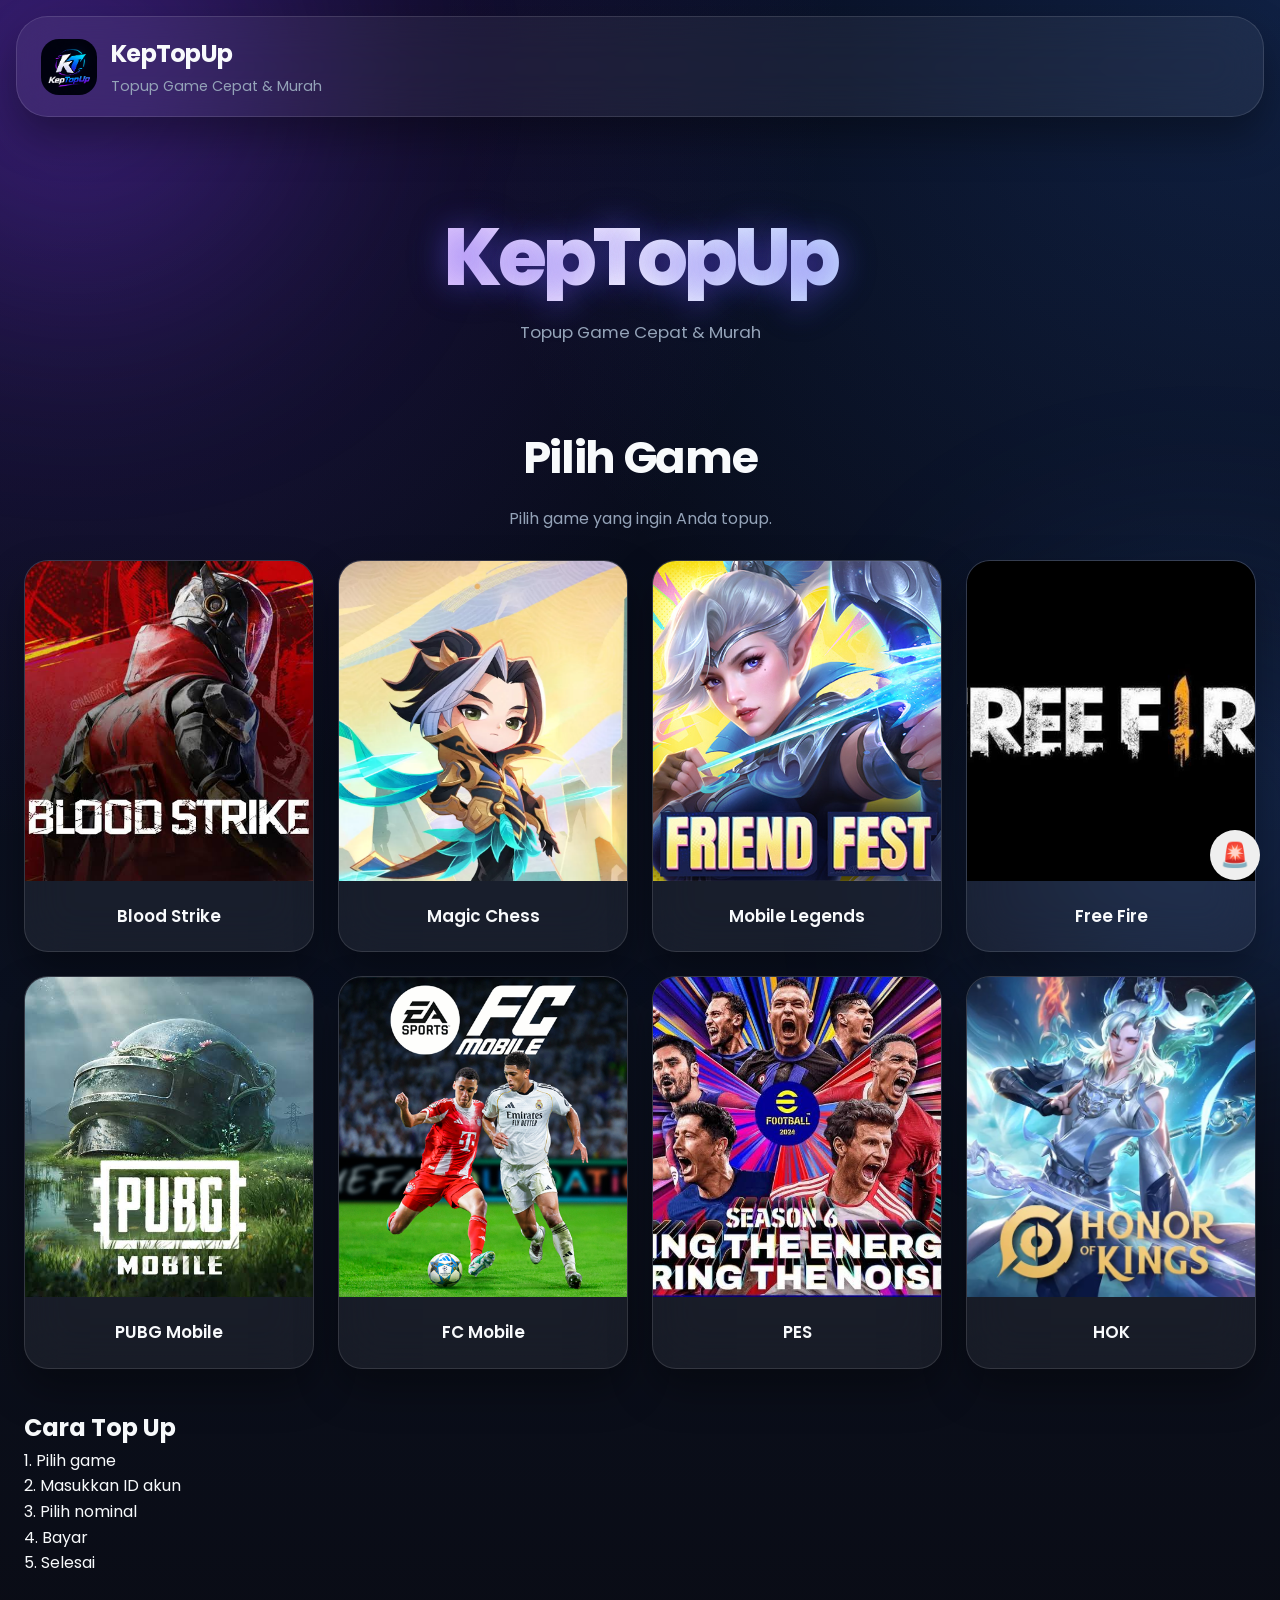
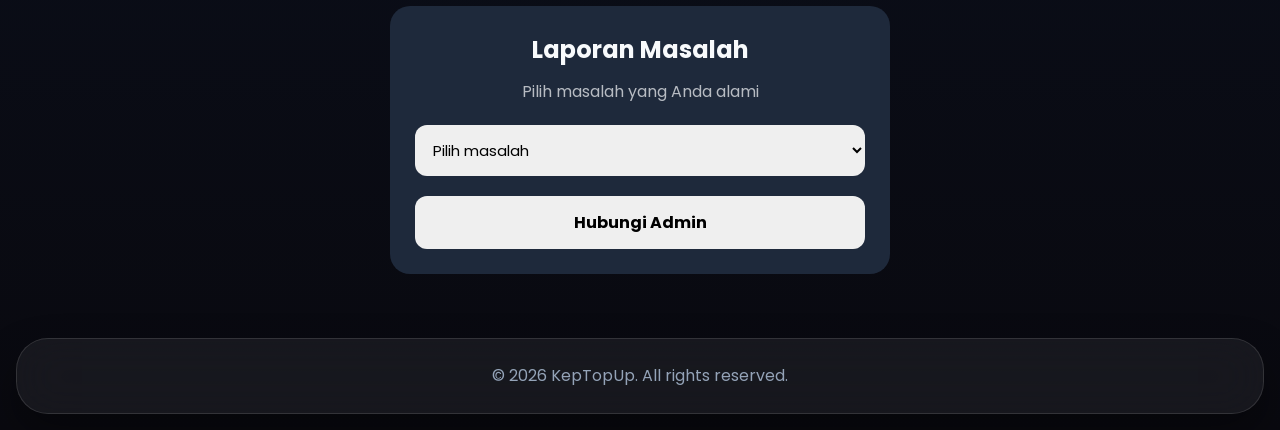
<file: index.html>
<!DOCTYPE html>
<html lang="id">
<head>
    <!-- Basic Meta -->
    <meta charset="UTF-8">
    <meta http-equiv="X-UA-Compatible" content="IE=edge">
    <meta name="viewport" content="width=device-width, initial-scale=1.0">

    <!-- SEO Meta -->
    <title>KepTopUp | Topup Game Cepat & Murah</title>
    <meta name="description" content="KepTopUp adalah platform topup game cepat, aman, dan murah untuk Blood Strike, Magic Chess, Mobile Legends, Free Fire, PUBG Mobile, FC Mobile, PES, dan Honor of Kings.">
    <meta name="keywords" content="topup game, top up murah, mobile legends, free fire, pubg mobile, fc mobile, pes, hok, blood strike, magic chess">
    <meta name="author" content="KepTopUp">
    <meta name="robots" content="index, follow">
    <meta name="language" content="id">

    <!-- Canonical -->
    <link rel="canonical" href="https://www.keptopup.com/">

    <!-- Open Graph -->
    <meta property="og:type" content="website">
    <meta property="og:site_name" content="KepTopUp">
    <meta property="og:title" content="KepTopUp | Topup Game Cepat & Murah">
    <meta property="og:description" content="Topup game cepat, aman, dan harga terbaik untuk berbagai game populer.">
    <meta property="og:url" content="https://www.keptopup.com/">
    <meta property="og:image" content="assets/og-image.webp">

    <!-- Twitter Card -->
    <meta name="twitter:card" content="summary_large_image">
    <meta name="twitter:title" content="KepTopUp | Topup Game Cepat & Murah">
    <meta name="twitter:description" content="Topup game cepat, aman, dan harga terbaik.">
    <meta name="twitter:image" content="assets/og-image.webp">

    <!-- Theme -->
    <meta name="theme-color" content="#0f172a">

    <!-- Preconnect Google Fonts -->
    <link rel="preconnect" href="https://fonts.googleapis.com">
    <link rel="preconnect" href="https://fonts.gstatic.com" crossorigin>

    <!-- Google Font: Poppins -->
    <link
        href="https://fonts.googleapis.com/css2?family=Poppins:wght@300;400;500;600;700;800&display=swap"
        rel="stylesheet"
    >

    <!-- External Stylesheet -->
    <link rel="stylesheet" href="style.css">

    <!-- Favicon -->
    <link rel="icon" type="image/png" href="assets/favicon.png">

    <!-- Structured Data -->
    <script type="application/ld+json">
    {
        "@context": "https://schema.org",
        "@type": "WebSite",
        "name": "KepTopUp",
        "url": "https://www.keptopup.com/",
        "description": "Platform topup game cepat dan murah.",
        "inLanguage": "id-ID"
    }
    </script>
</head>

<body>

    <!-- Loading Screen -->
    <div
        id="loading-screen"
        class="loading-screen"
        role="status"
        aria-live="polite"
        aria-label="Memuat halaman"
    >
        <div class="loading-screen__content">
            <img
                src="logo.webp"
                alt="Logo KepTopUp"
                class="loading-screen__logo"
                width="120"
                height="120"
            >

            <h1 class="loading-screen__title">KepTopUp</h1>

            <p class="loading-screen__text">
                Menyiapkan pengalaman topup terbaik...
            </p>

            <div class="loading-screen__progress" aria-hidden="true">
                <div class="loading-screen__progress-bar"></div>
            </div>
        </div>
    </div>

    <!-- Skip Link -->
    <a href="#main-content" class="skip-link">
        Lewati ke konten utama
    </a>

    <!-- Site Wrapper -->
    <div class="site-wrapper">

        <!-- Header -->
        <header class="site-header" role="banner">
            <div class="container">

                <div class="site-branding">
                    <a href="/" class="site-branding__link" aria-label="Beranda KepTopUp">
                        <img
                            src="logo.webp"
                            alt="KepTopUp"
                            class="site-branding__logo"
                            width="56"
                            height="56"
                        >

                        <div class="site-branding__text">
                            <span class="site-branding__title">
                                KepTopUp
                            </span>

                            <p class="site-branding__subtitle">
                                Topup Game Cepat &amp; Murah
                            </p>
                        </div>
                    </a>
                </div>

            </div>
        </header>

        <!-- Main Content -->
        <main id="main-content" class="site-main">

            <!-- Hero Section -->
            <section class="hero" aria-labelledby="hero-title">
                <div class="container">

                    <div class="hero__content">
                        <h1 id="hero-title" class="hero__title">
                            KepTopUp
                        </h1>

                        <p class="hero__subtitle">
                            Topup Game Cepat &amp; Murah
                        </p>
                    </div>

                </div>
            </section>

            <!-- Game Section -->
            <section
                class="games-section"
                aria-labelledby="games-section-title"
            >
                <div class="container">

                    <header class="section-header">
                        <h2 id="games-section-title" class="section-title">
                            Pilih Game 
                        </h2>

                        <p class="section-description">
                            Pilih game yang ingin Anda topup.
                        </p>
                    </header>

                    <!-- Game Grid -->
                    <div class="games-grid" role="list">

                        <!-- Blood Strike -->
                        <article
                            class="game-card"
                            data-game="bloodstrike"
                            role="listitem"
                        >
                            <a
                                href="#"
                                class="game-card__link"
                                aria-label="Topup Blood Strike"
                            >
                                <figure class="game-card__figure">
                                    <img
                                        src="bs.jpeg"
                                        alt="Blood Strike"
                                        class="game-card__image"
                                        width="320"
                                        height="320"
                                        loading="lazy"
                                    >

                                    <figcaption class="game-card__caption">
                                        <h3 class="game-card__title">
                                            Blood Strike
                                        </h3>
                                    </figcaption>
                                </figure>
                            </a>
                        </article>

                        <!-- Magic Chess -->
                        <article
                            class="game-card"
                            data-game="magic-chess"
                            role="listitem"
                        >
                            <a
                                href="#"
                                class="game-card__link"
                                aria-label="Topup Magic Chess"
                            >
                                <figure class="game-card__figure">
                                    <img
                                        src="mcgg.webp"
                                        alt="Magic Chess"
                                        class="game-card__image"
                                        width="320"
                                        height="320"
                                        loading="lazy"
                                    >

                                    <figcaption class="game-card__caption">
                                        <h3 class="game-card__title">
                                            Magic Chess
                                        </h3>
                                    </figcaption>
                                </figure>
                            </a>
                        </article>

                        <!-- Mobile Legends -->
                        <article
                            class="game-card"
                            data-game="mobile-legends"
                            role="listitem"
                        >
                            <a
                                href="#"
                                class="game-card__link"
                                aria-label="Topup Mobile Legends"
                            >
                                <figure class="game-card__figure">
                                    <img
                                        src="ml.png.jpg"
                                        alt="Mobile Legends"
                                        class="game-card__image"
                                        width="320"
                                        height="320"
                                        loading="lazy"
                                    >

                                    <figcaption class="game-card__caption">
                                        <h3 class="game-card__title">
                                            Mobile Legends
                                        </h3>
                                    </figcaption>
                                </figure>
                            </a>
                        </article>

                        <!-- Free Fire -->
                        <article
                            class="game-card"
                            data-game="free-fire"
                            role="listitem"
                        >
                            <a
                                href="#"
                                class="game-card__link"
                                aria-label="Topup Free Fire"
                            >
                                <figure class="game-card__figure">
                                    <img
                                        src="ff.jpeg"
                                        alt="Free Fire"
                                        class="game-card__image"
                                        width="320"
                                        height="320"
                                        loading="lazy"
                                    >

                                    <figcaption class="game-card__caption">
                                        <h3 class="game-card__title">
                                            Free Fire
                                        </h3>
                                    </figcaption>
                                </figure>
                            </a>
                        </article>

                        <!-- PUBG Mobile -->
                        <article
                            class="game-card"
                            data-game="pubg-mobile"
                            role="listitem"
                        >
                            <a
                                href="#"
                                class="game-card__link"
                                aria-label="Topup PUBG Mobile"
                            >
                                <figure class="game-card__figure">
                                    <img
                                        src="pubg.jpeg"
                                        alt="PUBG Mobile"
                                        class="game-card__image"
                                        width="320"
                                        height="320"
                                        loading="lazy"
                                    >

                                    <figcaption class="game-card__caption">
                                        <h3 class="game-card__title">
                                            PUBG Mobile
                                        </h3>
                                    </figcaption>
                                </figure>
                            </a>
                        </article>

                        <!-- FC Mobile -->
                        <article
                            class="game-card"
                            data-game="fc-mobile"
                            role="listitem"
                        >
                            <a
                                href="#"
                                class="game-card__link"
                                aria-label="Topup FC Mobile"
                            >
                                <figure class="game-card__figure">
                                    <img
                                        src="fcmobile.png"
                                        alt="FC Mobile"
                                        class="game-card__image"
                                        width="320"
                                        height="320"
                                        loading="lazy"
                                    >

                                    <figcaption class="game-card__caption">
                                        <h3 class="game-card__title">
                                            FC Mobile
                                        </h3>
                                    </figcaption>
                                </figure>
                            </a>
                        </article>

                        <!-- PES -->
                        <article
                            class="game-card"
                            data-game="pes"
                            role="listitem"
                        >
                            <a
                                href="#"
                                class="game-card__link"
                                aria-label="Topup PES"
                            >
                                <figure class="game-card__figure">
                                    <img
                                        src="pes.jpeg"
                                        alt="PES"
                                        class="game-card__image"
                                        width="320"
                                        height="320"
                                        loading="lazy"
                                    >

                                    <figcaption class="game-card__caption">
                                        <h3 class="game-card__title">
                                            PES
                                        </h3>
                                    </figcaption>
                                </figure>
                            </a>
                        </article>

                        <!-- Honor of Kings -->
                        <article
                            class="game-card"
                            data-game="hok"
                            role="listitem"
                        >
                            <a
                                href="#"
                                class="game-card__link"
                                aria-label="Topup Honor of Kings"
                            >
                                <figure class="game-card__figure">
                                    <img
                                        src="hok.jpeg"
                                        alt="Honor of Kings"
                                        class="game-card__image"
                                        width="320"
                                        height="320"
                                        loading="lazy"
                                    >

                                    <figcaption class="game-card__caption">
                                        <h3 class="game-card__title">
                                            HOK
                                        </h3>
                                    </figcaption>
                                </figure>
                            </a>
                        </article>

                    </div>

                </div>
            </section>
            <section id="cara-topup">
    <div class="container">
        <h2>Cara Top Up</h2>
        <p>
            1. Pilih game<br>
            2. Masukkan ID akun<br>
            3. Pilih nominal<br>
            4. Bayar<br>
            5. Selesai
        </p>
    </div>
</section>

<section id="laporan">
    <div class="container">

        <div class="report-card">

            <h2>Laporan Masalah</h2>

            <p class="report-text">
                Pilih masalah yang Anda alami
            </p>

            <select id="masalah" class="report-select">

                <option value="">
                    Pilih masalah
                </option>

                <option>
                    Diamond belum masuk
                </option>

                <option>
                    Pembayaran berhasil tapi topup belum masuk
                </option>

                <option>
                    Salah ID akun
                </option>

                <option>
                    Top up pending
                </option>

                <option>
                    Lainnya
                </option>

            </select>

            <button
                class="report-button"
                onclick="hubungiAdmin()"
            >
                Hubungi Admin
            </button>

        </div>

    </div>
</section>

        </main>

        <!-- Footer -->
        <footer class="site-footer" role="contentinfo">
            <div class="container">
                <p class="site-footer__text">
                    &copy; 2026 KepTopUp. All rights reserved.
                </p>
            </div>
        </footer>

    </div>

    <!-- Toast Notification Container -->
    <div
        id="toast-container"
        class="toast-container"
        aria-live="polite"
        aria-atomic="true"
    ></div>
    <button
    class="scroll-down-btn"
    onclick="scrollToBottom()"
>
🚨
</button>

    <!-- JavaScript -->
    <script src="script.js" defer></script>

</body>
</html>
</file>
<file: style.css>
/* ==========================================================
   KepTopUp - Production Ready Stylesheet
   ========================================================== */

/* =========================
   CSS RESET
   ========================= */

*,
*::before,
*::after {
    box-sizing: border-box;
    margin: 0;
    padding: 0;
}

html {
    scroll-behavior: smooth;
    -webkit-text-size-adjust: 100%;
}

body {
    min-height: 100vh;
    overflow-x: hidden;
    font-family: "Poppins", sans-serif;
    color: #f8fafc;
    background:
        radial-gradient(circle at top left, rgba(124, 58, 237, 0.25), transparent 35%),
        radial-gradient(circle at top right, rgba(59, 130, 246, 0.20), transparent 35%),
        linear-gradient(180deg, #050816 0%, #0b1120 50%, #09090f 100%);
    line-height: 1.6;
}

img {
    display: block;
    max-width: 100%;
}

a {
    color: inherit;
    text-decoration: none;
}

button,
input,
textarea,
select {
    font: inherit;
}

ul,
ol {
    list-style: none;
}

/* =========================
   CUSTOM PROPERTIES
   ========================= */

:root {
    --color-primary: #7c3aed;
    --color-secondary: #3b82f6;
    --color-accent: #8b5cf6;

    --color-text: #f8fafc;
    --color-text-secondary: #94a3b8;

    --color-surface: rgba(255, 255, 255, 0.08);
    --color-surface-hover: rgba(255, 255, 255, 0.12);

    --color-border: rgba(255, 255, 255, 0.12);

    --shadow-primary:
        0 0 20px rgba(124, 58, 237, 0.35);

    --shadow-secondary:
        0 0 20px rgba(59, 130, 246, 0.35);

    --shadow-card:
        0 20px 40px rgba(0, 0, 0, 0.35);

    --radius-lg: 20px;
    --radius-xl: 24px;
    --radius-2xl: 32px;

    --transition: all 1.0s ease;
}

/* =========================
   BACKGROUND EFFECTS
   ========================= */

body::before,
body::after {
    content: "";
    position: fixed;
    width: 400px;
    height: 400px;
    border-radius: 999px;
    filter: blur(120px);
    pointer-events: none;
    z-index: -1;
}

body::before {
    top: -120px;
    left: -120px;
    background: rgba(124, 58, 237, 0.28);
}

body::after {
    bottom: -120px;
    right: -120px;
    background: rgba(59, 130, 246, 0.22);
}

/* =========================
   ACCESSIBILITY
   ========================= */

.skip-link {
    position: absolute;
    left: -9999px;
}

.skip-link:focus {
    left: 16px;
    top: 16px;
    z-index: 9999;
    padding: 12px 18px;
    border-radius: 12px;
    color: #ffffff;
    background: #111827;
}

/* =========================
   LAYOUT
   ========================= */

.site-wrapper {
    position: relative;
    min-height: 100vh;
}

.container {
    width: 100%;
    max-width: 1320px;
    margin: 0 auto;
    padding: 0 16px;
}

.site-main {
    padding-bottom: 64px;
}

/* =========================
   GLASSMORPHISM
   ========================= */

.site-header,
.game-card,
.site-footer,
.loading-screen__content {
    background: rgba(255, 255, 255, 0.06);
    backdrop-filter: blur(24px);
    -webkit-backdrop-filter: blur(24px);
    border: 1px solid var(--color-border);
}

/* =========================
   HEADER
   ========================= */

.site-header {
    position: sticky;
    top: 0;
    z-index: 100;
    margin: 16px;
    border-radius: var(--radius-2xl);
    box-shadow: var(--shadow-card);
}

.site-header .container {
    padding-top: 18px;
    padding-bottom: 18px;
}

.site-branding__link {
    display: flex;
    align-items: center;
    gap: 14px;
}

.site-branding__logo {
    width: 56px;
    height: 56px;
    object-fit: cover;
    border-radius: 18px;
}

.site-branding__title {
    display: block;
    font-size: 1.5rem;
    font-weight: 700;
    letter-spacing: -0.03em;
}

.site-branding__subtitle {
    margin-top: 2px;
    color: var(--color-text-secondary);
    font-size: 0.9rem;
}

/* =========================
   HERO
   ========================= */

.hero {
    padding: 56px 0 28px;
}

.hero__content {
    text-align: center;
}

.hero__title {
    font-size: clamp(2.75rem, 8vw, 5rem);
    font-weight: 800;
    letter-spacing: -0.05em;
    line-height: 1.1;
    background: linear-gradient(
        90deg,
        #a855f7,
        #ffffff,
        #60a5fa
    );
    -webkit-background-clip: text;
    background-clip: text;
    color: transparent;
    text-shadow:
        0 0 30px rgba(124, 58, 237, 0.35),
        0 0 40px rgba(59, 130, 246, 0.25);
}

.hero__subtitle {
    margin-top: 18px;
    color: var(--color-text-secondary);
    font-size: 1.05rem;
}

/* =========================
   SECTION
   ========================= */

.games-section {
    padding: 28px 0 40px;
}

.section-header {
    margin-bottom: 28px;
    text-align: center;
}

.section-title {
    font-size: clamp(1.8rem, 5vw, 2.8rem);
    font-weight: 700;
    letter-spacing: -0.03em;
}

.section-description {
    max-width: 640px;
    margin: 12px auto 0;
    color: var(--color-text-secondary);
}

/* =========================
   GAME GRID
   ========================= */

.games-grid {
    display: grid;
    grid-template-columns: repeat(2, minmax(0, 1fr));
    gap: 18px;
}

/* =========================
   GAME CARD
   ========================= */

.game-card {
    overflow: hidden;
    border-radius: var(--radius-xl);
    box-shadow: var(--shadow-card);
    transition: var(--transition);
    transform: translateY(0);
}

.game-card__link {
    display: block;
    height: 100%;
}

.game-card__figure {
    display: flex;
    flex-direction: column;
    height: 100%;
}

.game-card__image {
    width: 100%;
    aspect-ratio: 1 / 1;
    object-fit: cover;
}

.game-card__caption {
    padding: 18px;
}

.game-card__title {
    font-size: 1rem;
    font-weight: 600;
    text-align: center;
}

/* Hover State */

.game-card:hover {
    transform: translateY(-8px);
    background: var(--color-surface-hover);
    border-color: rgba(124, 58, 237, 0.45);
    box-shadow:
        0 0 25px rgba(124, 58, 237, 0.35),
        0 0 40px rgba(59, 130, 246, 0.20),
        0 20px 40px rgba(0, 0, 0, 0.35);
}

.game-card:hover .game-card__title {
    color: #ffffff;
}

/* Active State */

.game-card:active {
    transform: scale(0.97);
    box-shadow:
        0 0 30px rgba(124, 58, 237, 0.55),
        0 0 45px rgba(59, 130, 246, 0.35);
}

/* Focus State */

.game-card__link:focus-visible {
    outline: 2px solid rgba(96, 165, 250, 0.8);
    outline-offset: 4px;
    border-radius: var(--radius-xl);
}

/* =========================
   FOOTER
   ========================= */

.site-footer {
    margin: 0 16px 16px;
    border-radius: var(--radius-2xl);
    box-shadow: var(--shadow-card);
}

.site-footer .container {
    padding-top: 24px;
    padding-bottom: 24px;
}

.site-footer__text {
    text-align: center;
    color: var(--color-text-secondary);
}

/* =========================
   LOADING SCREEN
   ========================= */

.loading-screen {
    position: fixed;
    inset: 0;
    z-index: 9999;
    display: flex;
    align-items: center;
    justify-content: center;
    padding: 24px;
    background:
        radial-gradient(circle at center, rgba(124, 58, 237, 0.15), transparent 40%),
        rgba(5, 8, 22, 0.96);
}

.loading-screen__content {
    width: min(100%, 360px);
    padding: 32px;
    text-align: center;
    border-radius: var(--radius-2xl);
    box-shadow:
        0 0 30px rgba(124, 58, 237, 0.25),
        0 0 50px rgba(59, 130, 246, 0.15);
}

.loading-screen__logo {
    width: 96px;
    height: 96px;
    margin: 0 auto 20px;
    border-radius: 24px;
    animation: glowPulse 2s infinite ease-in-out;
}

.loading-screen__title {
    font-size: 2rem;
    font-weight: 700;
}

.loading-screen__text {
    margin-top: 10px;
    color: var(--color-text-secondary);
}

.loading-screen__progress {
    width: 100%;
    height: 10px;
    overflow: hidden;
    margin-top: 24px;
    border-radius: 999px;
    background: rgba(255, 255, 255, 0.08);
}

.loading-screen__progress-bar {
    width: 40%;
    height: 100%;
    border-radius: inherit;
    background: linear-gradient(
        90deg,
        #7c3aed,
        #3b82f6
    );
    box-shadow:
        0 0 15px rgba(124, 58, 237, 0.6),
        0 0 20px rgba(59, 130, 246, 0.4);
    animation: loadingMove 1.6s infinite ease-in-out;
}

/* =========================
   TOAST
   ========================= */

.toast-container {
    position: fixed;
    right: 16px;
    bottom: 16px;
    z-index: 200;
    display: flex;
    flex-direction: column;
    gap: 12px;
    width: calc(100% - 32px);
    max-width: 360px;
}

.toast {
    padding: 16px 18px;
    color: #ffffff;
    background: rgba(15, 23, 42, 0.85);
    backdrop-filter: blur(20px);
    -webkit-backdrop-filter: blur(20px);
    border: 1px solid rgba(124, 58, 237, 0.25);
    border-radius: 18px;
    box-shadow:
        0 0 25px rgba(124, 58, 237, 0.20),
        0 15px 30px rgba(0, 0, 0, 0.25);
    animation: toastShow 0.3s ease;
}

/* =========================
   ANIMATIONS
   ========================= */

@keyframes glowPulse {
    0%,
    100% {
        box-shadow:
            0 0 15px rgba(124, 58, 237, 0.35),
            0 0 25px rgba(59, 130, 246, 0.25);
        transform: scale(1);
    }

    50% {
        box-shadow:
            0 0 25px rgba(124, 58, 237, 0.55),
            0 0 40px rgba(59, 130, 246, 0.40);
        transform: scale(1.05);
    }
}

@keyframes loadingMove {
    0% {
        transform: translateX(-120%);
    }

    100% {
        transform: translateX(320%);
    }
}

@keyframes toastShow {
    from {
        opacity: 0;
        transform: translateY(20px);
    }

    to {
        opacity: 1;
        transform: translateY(0);
    }
}

/* =========================
   TABLET
   ========================= */

@media (min-width: 640px) {

    .container {
        padding: 0 24px;
    }

    .games-grid {
        grid-template-columns: repeat(3, minmax(0, 1fr));
        gap: 22px;
    }
}

/* =========================
   DESKTOP
   ========================= */

@media (min-width: 1024px) {

    .hero {
        padding-top: 80px;
        padding-bottom: 48px;
    }

    .games-grid {
        grid-template-columns: repeat(4, minmax(0, 1fr));
        gap: 24px;
    }

    .game-card__caption {
        padding: 22px;
    }

    .game-card__title {
        font-size: 1.05rem;
    }
}

/* =========================
   LARGE DESKTOP
   ========================= */

@media (min-width: 1440px) {

    .container {
        max-width: 1400px;
    }
}

/* =========================
   REDUCED MOTION
   ========================= */

@media (prefers-reduced-motion: reduce) {

    *,
    *::before,
    *::after {
        animation-duration: 0.01ms !important;
        transition-duration: 0.01ms !important;
        scroll-behavior: auto !important;
    }
}
.site-header .container{
display:flex;
justify-content:space-between;
align-items:center;
}

.menu-dropdown{
position:relative;
}

.menu-button{
background:none;
border:none;
font-size:28px;
cursor:pointer;
color:white;
}

.dropdown-content{
display:none;
position:absolute;
right:0;
top:40px;
background:#1e293b;
border-radius:10px;
overflow:hidden;
}

.dropdown-content a{
display:block;
padding:10px;
color:white;
text-decoration:none;
}

.dropdown-content.show{
display:block;
}
.scroll-down-btn{
position:fixed;
bottom:20px;
right:20px;
width:50px;
height:50px;
border:none;
border-radius:50%;
font-size:24px;
cursor:pointer;
z-index:999;
}
.report-card{
background:#1e293b;
padding:25px;
border-radius:20px;
max-width:500px;
margin:auto;
margin-top:30px;
text-align:center;
}

.report-card h2{
margin-bottom:10px;
}

.report-text{
opacity:.7;
margin-bottom:20px;
}

.report-select{
width:100%;
padding:14px;
border:none;
border-radius:12px;
margin-bottom:20px;
outline:none;
font-size:15px;
}

.report-button{
width:100%;
padding:14px;
border:none;
border-radius:12px;
cursor:pointer;
font-size:16px;
font-weight:bold;
transition:.3s;
}

.report-button:hover{
transform:scale(1.02);
}
</file>
